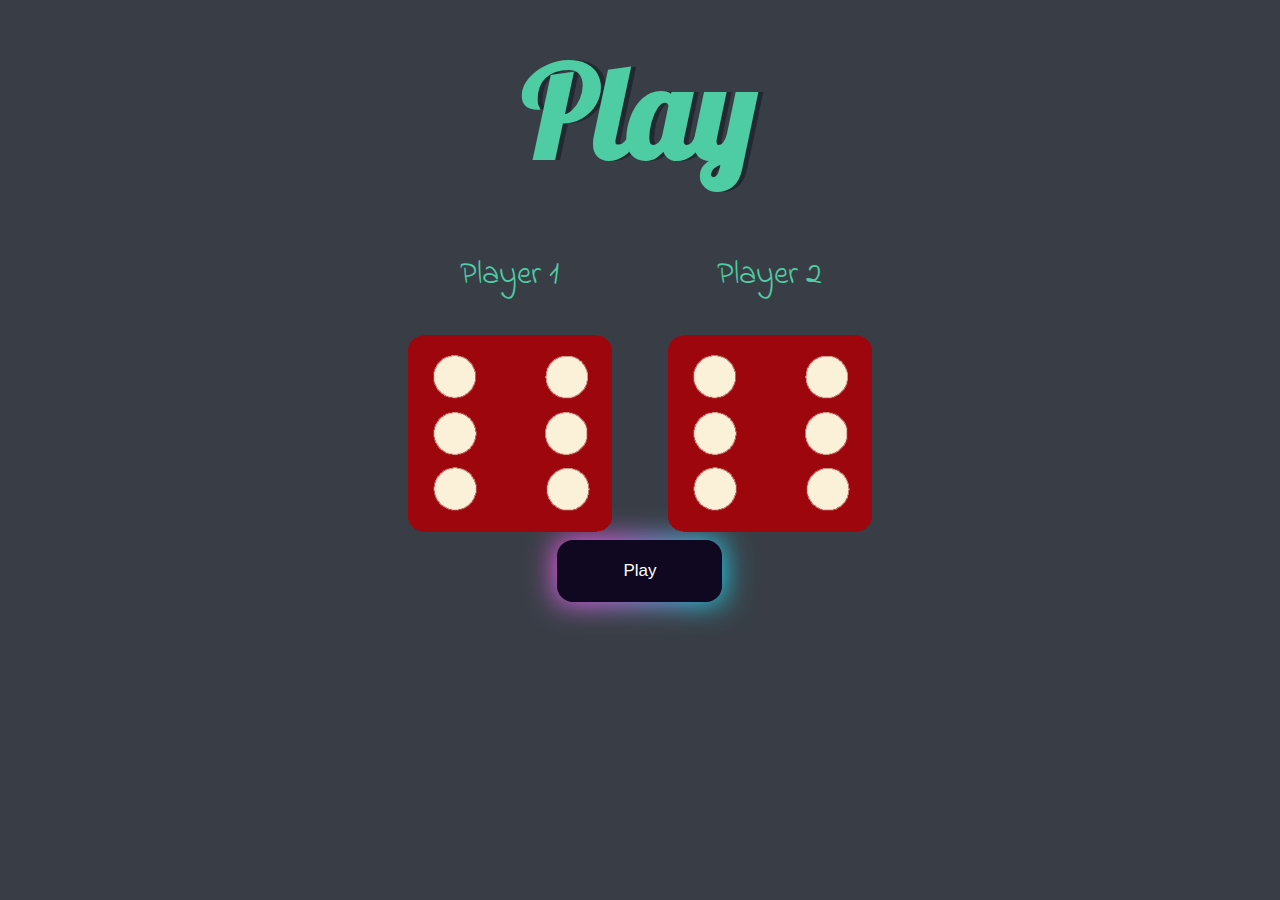
<file: index.html>
<!DOCTYPE html>
<html lang="en">
<head>
  <meta charset="UTF-8">
  <meta name="viewport" content="width=device-width, initial-scale=1.0">

    <title>Dicee</title>
    <link rel="stylesheet" href="styles.css">
    <link href="https://fonts.googleapis.com/css?family=Indie+Flower|Lobster" rel="stylesheet">

  </head>
  <body>

    <div class="container">
       <h1>Play</h1> 

      <div class="dice">
        <p>Player 1</p>
        <img class="dice1"  id="dice1" src="images/6.png">
      </div>

      <div class="dice">
        <p>Player 2</p>
        <img class="dice2" src="images/6.png">
      </div><br>
     <button onclick="playy()" class="play">Play</button>
    </div>

<script src="index.js"></script>
  </body>

  
</html>
</file>
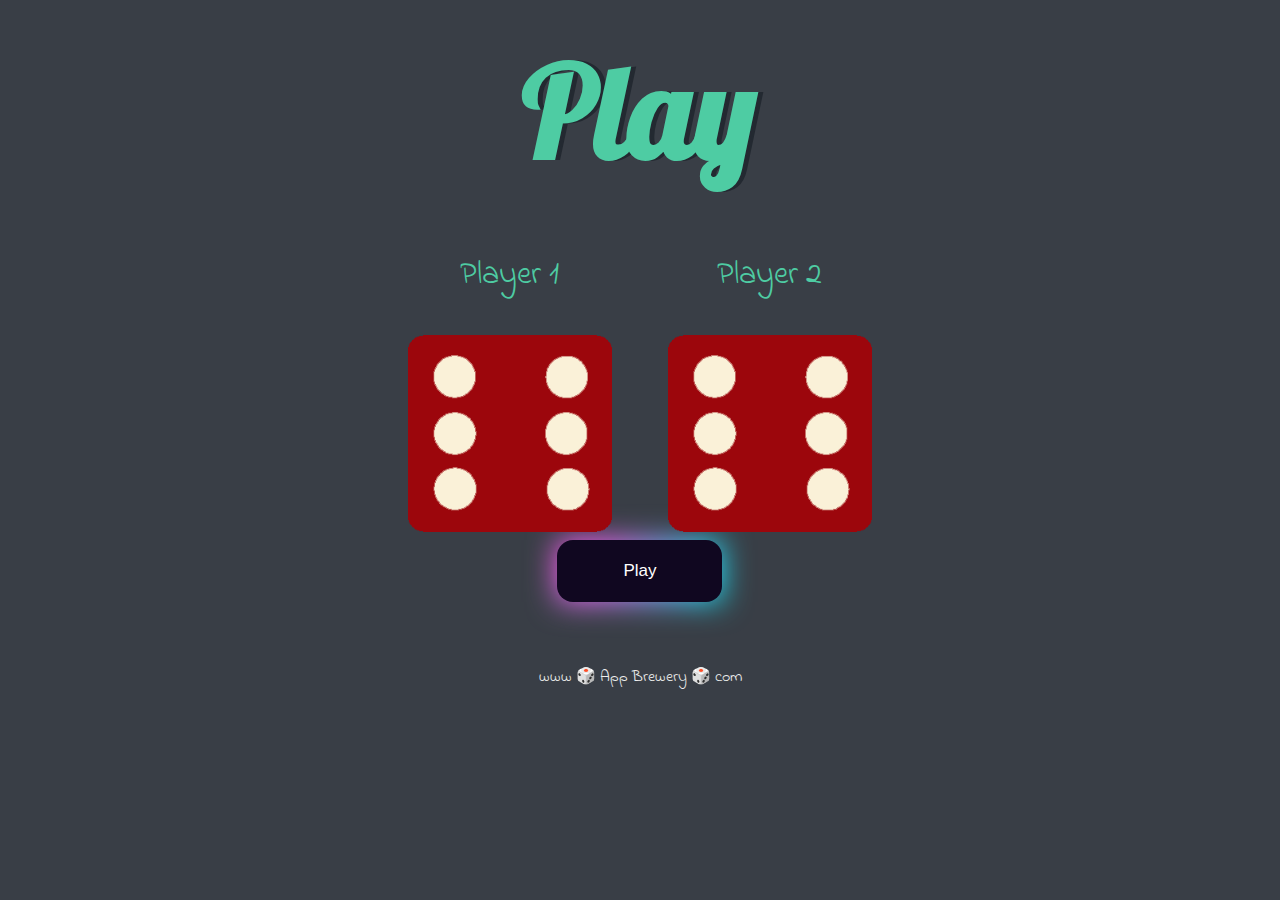
<file: dicee.html>
<!DOCTYPE html>
<html lang="en" dir="ltr">
  <head>
    <meta charset="utf-8">
    <title>Dicee</title>
    <link rel="stylesheet" href="styles.css">
    <link href="https://fonts.googleapis.com/css?family=Indie+Flower|Lobster" rel="stylesheet">

  </head>
  <body>

    <div class="container">
       <h1>Play</h1> 

      <div class="dice">
        <p>Player 1</p>
        <img class="dice1"  id="dice1" src="images/6.png">
      </div>

      <div class="dice">
        <p>Player 2</p>
        <img class="dice2" src="images/6.png">
      </div><br>
     <button onclick="playy()" class="play">Play</button>
    </div>

<script src="index.js"></script>
  </body>

  <footer>
    www 🎲 App Brewery 🎲 com
  </footer>
</html>
</file>
<file: styles.css>
.container {
  width: 70%;
  margin: auto;
  text-align: center;
}

.dice {
  text-align: center;
  display: inline-block;

}

body {
  background-color: #393E46;
}

h1 {
  margin: 30px;
  font-family: 'Lobster', cursive;
  text-shadow: 5px 0 #232931;
  font-size: 8rem;
  color: #4ECCA3;
}

p {
  font-size: 2rem;
  color: #4ECCA3;
  font-family: 'Indie Flower', cursive;
}

img {
  width: 80%;
}

footer {
  margin-top: 5%;
  color: #EEEEEE;
  text-align: center;
  font-family: 'Indie Flower', cursive;

}
/* From Uiverse.io by mrtqzbek11 */ 
button {
  width: 165px;
  height: 62px;
  cursor: pointer;
  color: #fff;
  font-size: 17px;
  border-radius: 1rem;
  border: none;
  position: relative;
  background: #100720;
  transition: 0.1s;
}

button::after {
  content: '';
  width: 100%;
  height: 100%;
  background-image: radial-gradient( circle farthest-corner at 10% 20%,  rgba(255,94,247,1) 17.8%, rgba(2,245,255,1) 100.2% );
  filter: blur(15px);
  z-index: -1;
  position: absolute;
  left: 0;
  top: 0;
}

button:active {
  transform: scale(0.9) rotate(3deg);
  background: radial-gradient( circle farthest-corner at 10% 20%,  rgba(255,94,247,1) 17.8%, rgba(2,245,255,1) 100.2% );
  transition: 0.5s;
}
</file>
